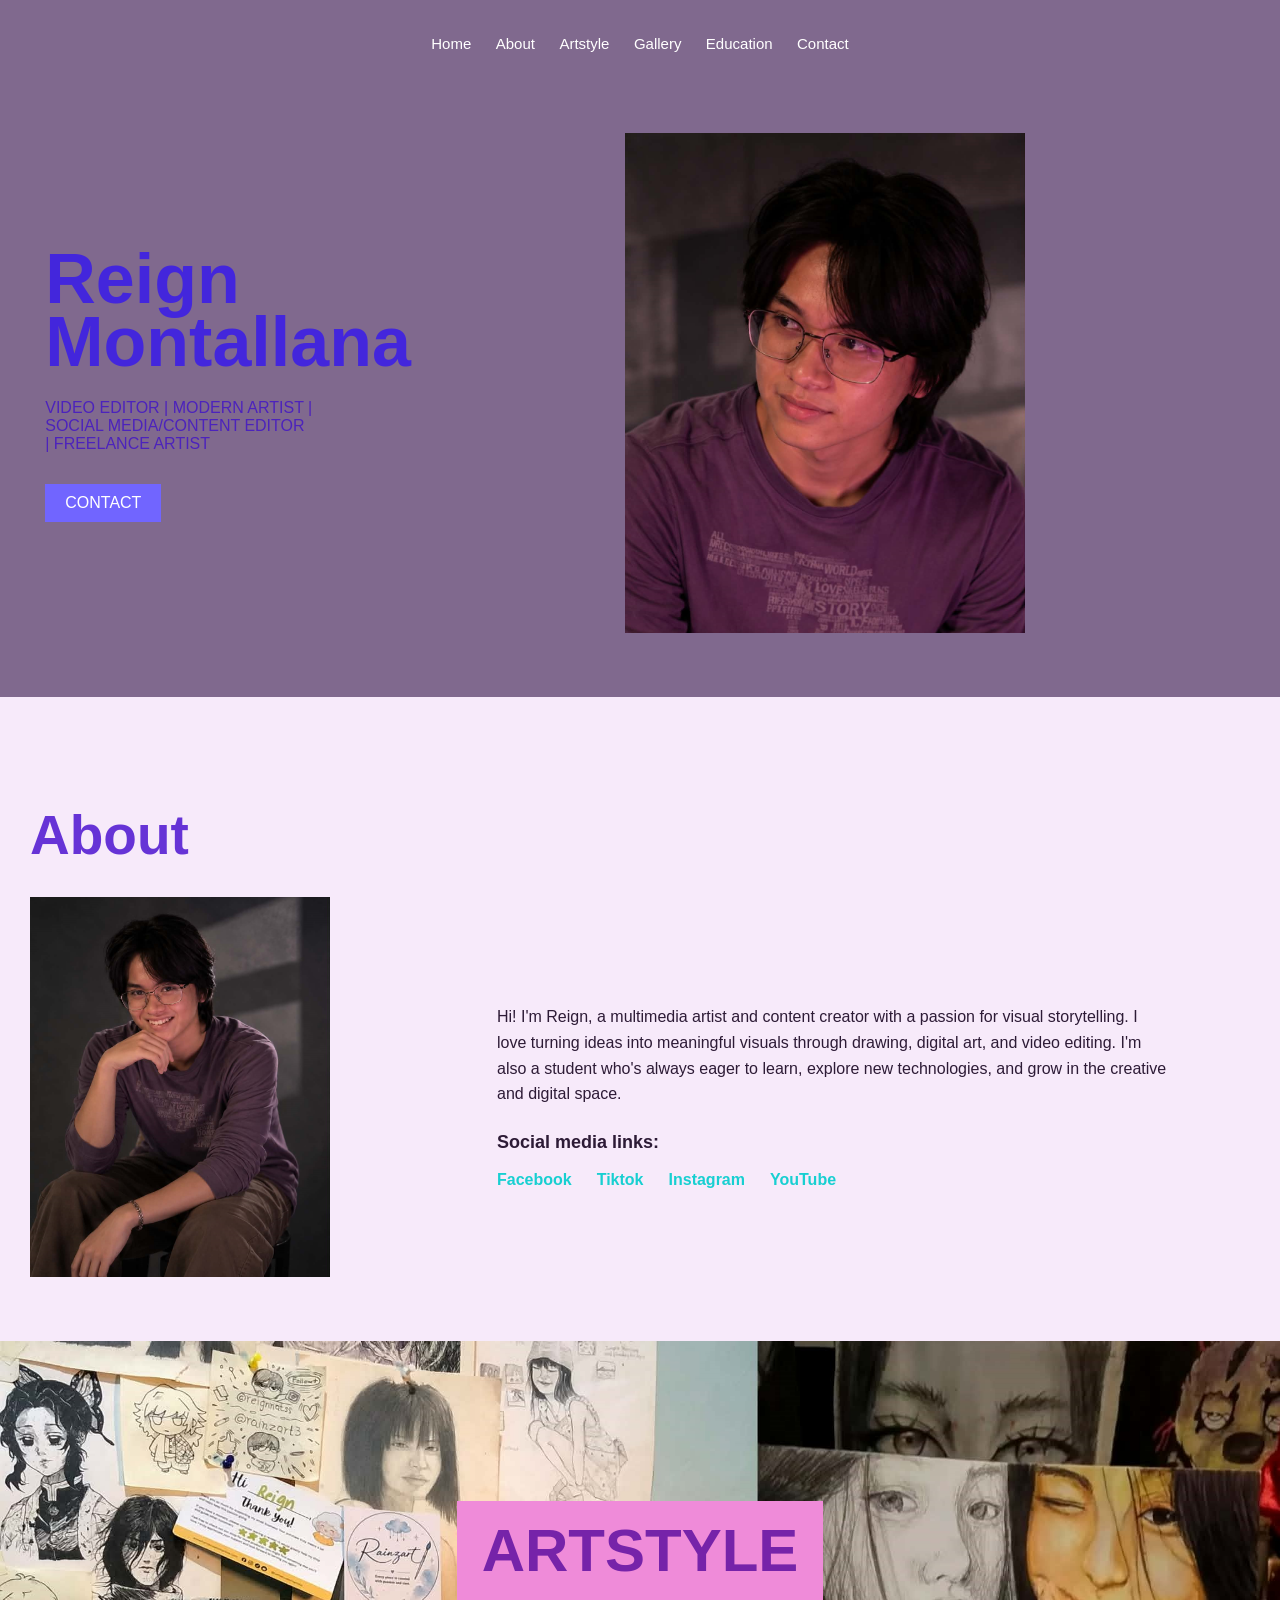
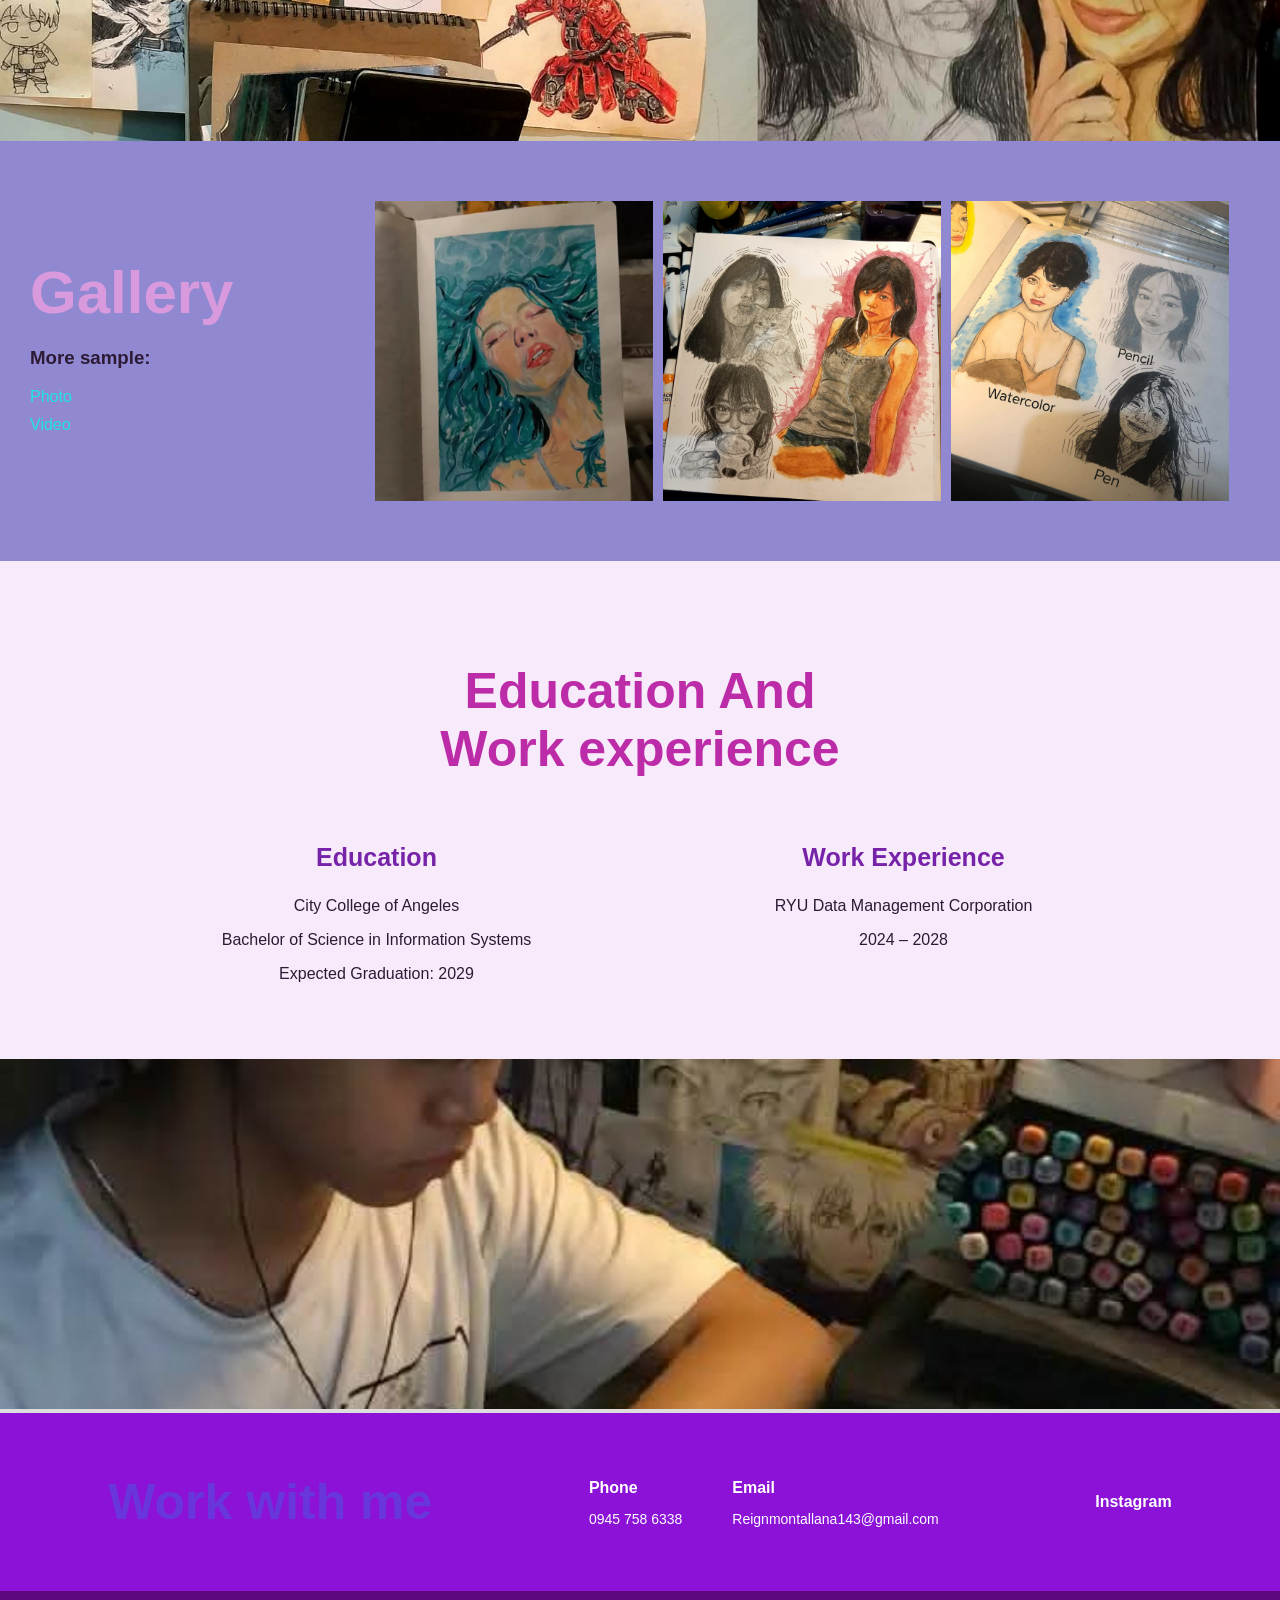
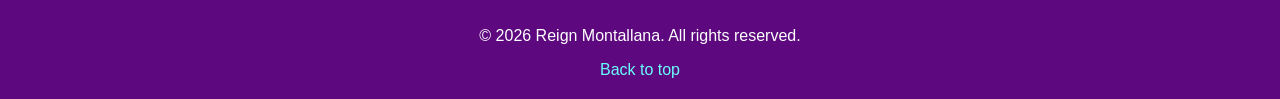
<file: reign_porfolio/index.html>
<!DOCTYPE html>
<html lang="en">

<head>
    <meta charset="UTF-8">
    <meta name="viewport" content="width=device-width, initial-scale=1.0">
    <title>Reign Montallana | Portfolio</title>
    <link rel="stylesheet" href="./css/style.css">
</head>
<body>
    <header class="site-header" id="home">
        <div class="nav-container">
            <a href="index.html" class="logo">
            </a>
            <nav class="main-nav">
                <a href="#home">Home</a>
                <a href="#about">About</a>
                <a href="#artstyle">Artstyle</a>
                <a href="#gallery">Gallery</a>
                <a href="#education">Education</a>
                <a href="#contact">Contact</a>
            </nav>
        </div>
    </header>
    <main>
        <section class="hero-section">
            <div class="hero-content">
                <div class="hero-text">
                    <h1>
                        Reign<br>
                        Montallana
                    </h1>
                    <p class="hero-subtitle">
                        VIDEO EDITOR | MODERN ARTIST |<br>
                        SOCIAL MEDIA/CONTENT EDITOR<br>
                        | FREELANCE ARTIST
                    </p>
                    <a href="#contact" class="hero-button">
                        CONTACT
                    </a>
                </div>
                <div class="hero-image">

                    <img
                        src="assets/Hero.png"
                        alt="Reign Montallana">
                </div>
            </div>
        </section>
        <section class="about-section" id="about">
            <div class="section-container">
                <h2>About</h2>
                <div class="about-content">
                    <div class="about-image">
                        <img
                            src="assets/About me.png"
                            alt="Reign Montallana">
                    </div>
                    <div class="about-text">
                        <p>
                            Hi! I'm Reign, a multimedia artist and content
                            creator with a passion for visual storytelling.
                            I love turning ideas into meaningful visuals
                            through drawing, digital art, and video editing.
                            I'm also a student who's always eager to learn,
                            explore new technologies, and grow in the creative
                            and digital space.
                        </p>
                        <div class="social-links">
                            <h3>Social media links:</h3>
                            <div class="social-grid">
                                <a href="https://www.facebook.com/jaja.may.14"
                                   target="_blank">
                                    Facebook
                                </a>
                                <a href="https://www.tiktok.com/@rainzart3"
                                   target="_blank">
                                    Tiktok
                                </a>
                                <a href="https://www.instagram.com/reignnatss"
                                   target="_blank">
                                    Instagram
                                </a>
                                <a href="https://youtube.com/@rainzart3"
                                   target="_blank">
                                    YouTube
                                </a>
                            </div>
                        </div>
                    </div>
                </div>
            </div>

        </section>
        <section class="artstyle-section" id="artstyle">
            <div class="artstyle-image">
                <img
                    src="assets/Photography.jpg"
                    alt="Reign's artwork">
            </div>
            <div class="artstyle-title">
                <h2>ARTSTYLE</h2>
            </div>
        </section>
        <section class="gallery-section" id="gallery">
            <div class="gallery-container">
                <div class="gallery-intro">
                    <h2>Gallery</h2>
                    <h3>More sample:</h3>
                    <a href="art.html#photo-gallery">
                        Photo
                    </a>
                    <a href="video.html#video-gallery">
                        Video
                    </a>
                </div>
                <div class="gallery-images">
                    <a href="art.html#photo-gallery"
                       class="gallery-image">
                        <img
                            src="assets/Painting.jpg"
                            alt="Painting artwork">
                    </a>
                    <a href="art.html#photo-gallery"
                       class="gallery-image">
                        <img
                            src="assets/Traditional drawing.jpg"
                            alt="Traditional drawing artwork">
                    </a>
                    <a href="art.html#photo-gallery"
                       class="gallery-image">
                        <img
                            src="assets/art style.png"
                            alt="Photography artwork">
                    </a>
                </div>
            </div>
        </section>
        <section class="education-section" id="education">
            <div class="section-container">
                <h2>
                    Education And<br>
                    Work experience
                </h2>
                <div class="education-grid">
                    <div class="education-item">
                        <h3>Education</h3>
                        <p>
                            City College of Angeles
                        </p>
                        <p>
                            Bachelor of Science in Information Systems
                        </p>
                        <p>
                            Expected Graduation: 2029
                        </p>
                    </div>
                    <div class="education-item">
                        <h3>Work Experience</h3>
                        <p>
                            RYU Data Management Corporation
                        </p>
                        <p>
                            2024 – 2028
                        </p>
                    </div>
                </div>
            </div>
        </section>
        <section class="contact-image-section">
            <img
                src="assets/Creative work.jpg"
                alt="Creative work">
        </section>
        <section class="contact-section" id="contact">
            <div class="contact-container">
                <div class="contact-title">
                    <h2>Work with me</h2>
                </div>
                <div class="contact-details">
                    <div>
                        <h3>Phone</h3>
                        <p>0945 758 6338</p>
                    </div>
                    <div>
                        <h3>Email</h3>
                        <p>Reignmontallana143@gmail.com</p>
                    </div>
                </div>
                <a
                    href="https://www.instagram.com/reignnatss"
                    target="_blank" class="instagram-link">
                    Instagram
                </a>
            </div>
        </section>
    </main>
    <footer class="site-footer">
        <p>
            © 2026 Reign Montallana. All rights reserved.
        </p>
        <a href="#home">
            Back to top
        </a>
    </footer>
    <script src="js/script.js"></script>
</body>
</html>
</file>
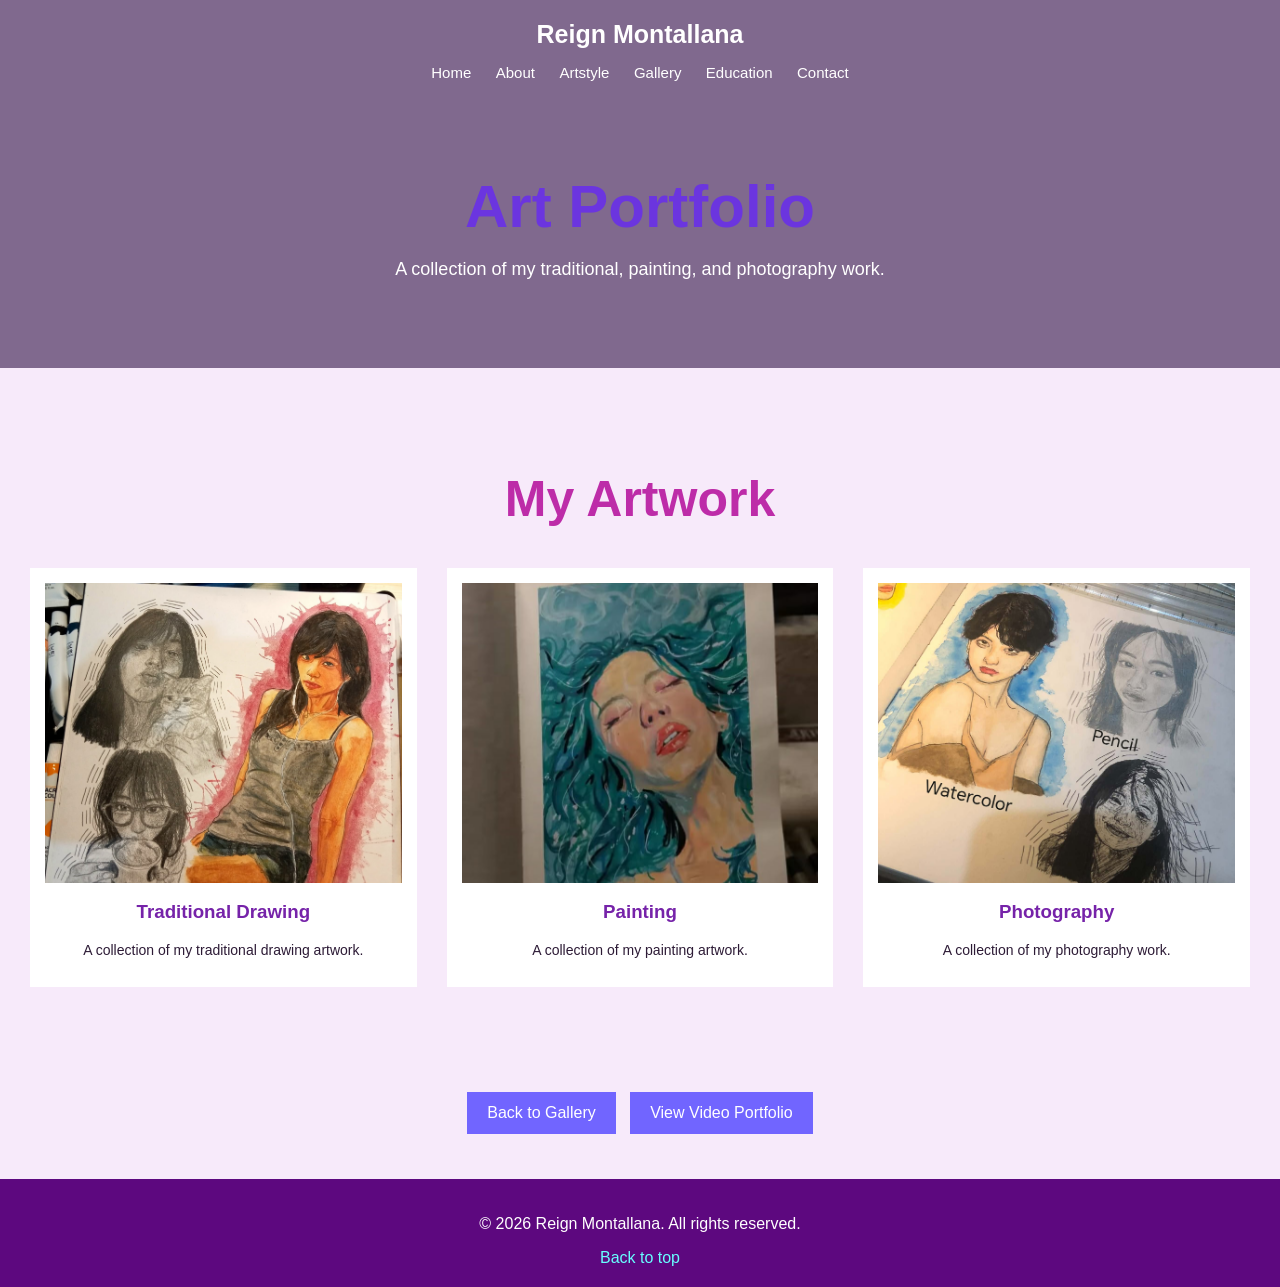
<file: reign_porfolio/art.html>
<!DOCTYPE html>
<html lang="en">
<head>
    <meta charset="UTF-8">
    <meta name="viewport" content="width=device-width, initial-scale=1.0">
    <title>Reign Montallana | Art Portfolio</title>
    <link rel="stylesheet" href="./css/style.css">
</head>
<body>
    <header class="site-header" id="home">
        <div class="nav-container">
            <a href="index.html" class="logo">
                Reign Montallana
            </a>
            <nav class="main-nav">
                <a href="index.html#home">Home</a>
                <a href="index.html#about">About</a>
                <a href="index.html#artstyle">Artstyle</a>
                <a href="#photo-gallery">Gallery</a>
                <a href="index.html#education">Education</a>
                <a href="index.html#contact">Contact</a>
            </nav>

        </div>
    </header>
    <main>
        <section class="subpage-hero">
            <h1>Art Portfolio</h1>
            <p>
                A collection of my traditional, painting, and photography work.
            </p>
        </section>
        <section class="art-gallery-section" id="photo-gallery">
            <div class="section-container">
                <h2>My Artwork</h2>
                <div class="art-grid">
                    <article class="art-card">
                        <div class="art-card-image">
                            <img                                src="assets/Traditional drawing.jpg"
                                alt="Traditional Drawing Artwork">
                        </div>
                        <h3>Traditional Drawing</h3>
                        <p>
                            A collection of my traditional drawing artwork.
                        </p>
                    </article>
                    <article class="art-card">
                        <div class="art-card-image">
                            <img
                                src="assets/Painting.jpg"
                                alt="Painting Artwork">
                        </div>
                        <h3>Painting</h3>
                        <p>
                            A collection of my painting artwork.
                        </p>
                    </article>


                    <article class="art-card">
                        <div class="art-card-image">
                            <img src="assets/art style.png"
                                alt="Photography Artwork">
                        </div>
                        <h3>Photography</h3>
                        <p>
                            A collection of my photography work.
                        </p>
                    </article>
                </div>
            </div>
        </section>
        <section class="subpage-navigation">
            <a href="index.html#gallery">
                Back to Gallery
            </a>
            <a href="video.html#video-gallery">
                View Video Portfolio
            </a>
        </section>
    </main>
    <footer class="site-footer">
        <p>
            © 2026 Reign Montallana. All rights reserved.
        </p>
        <a href="#home">
            Back to top
        </a>
    </footer>
    <script src="js/script.js"></script>
</body>
</html>
</file>
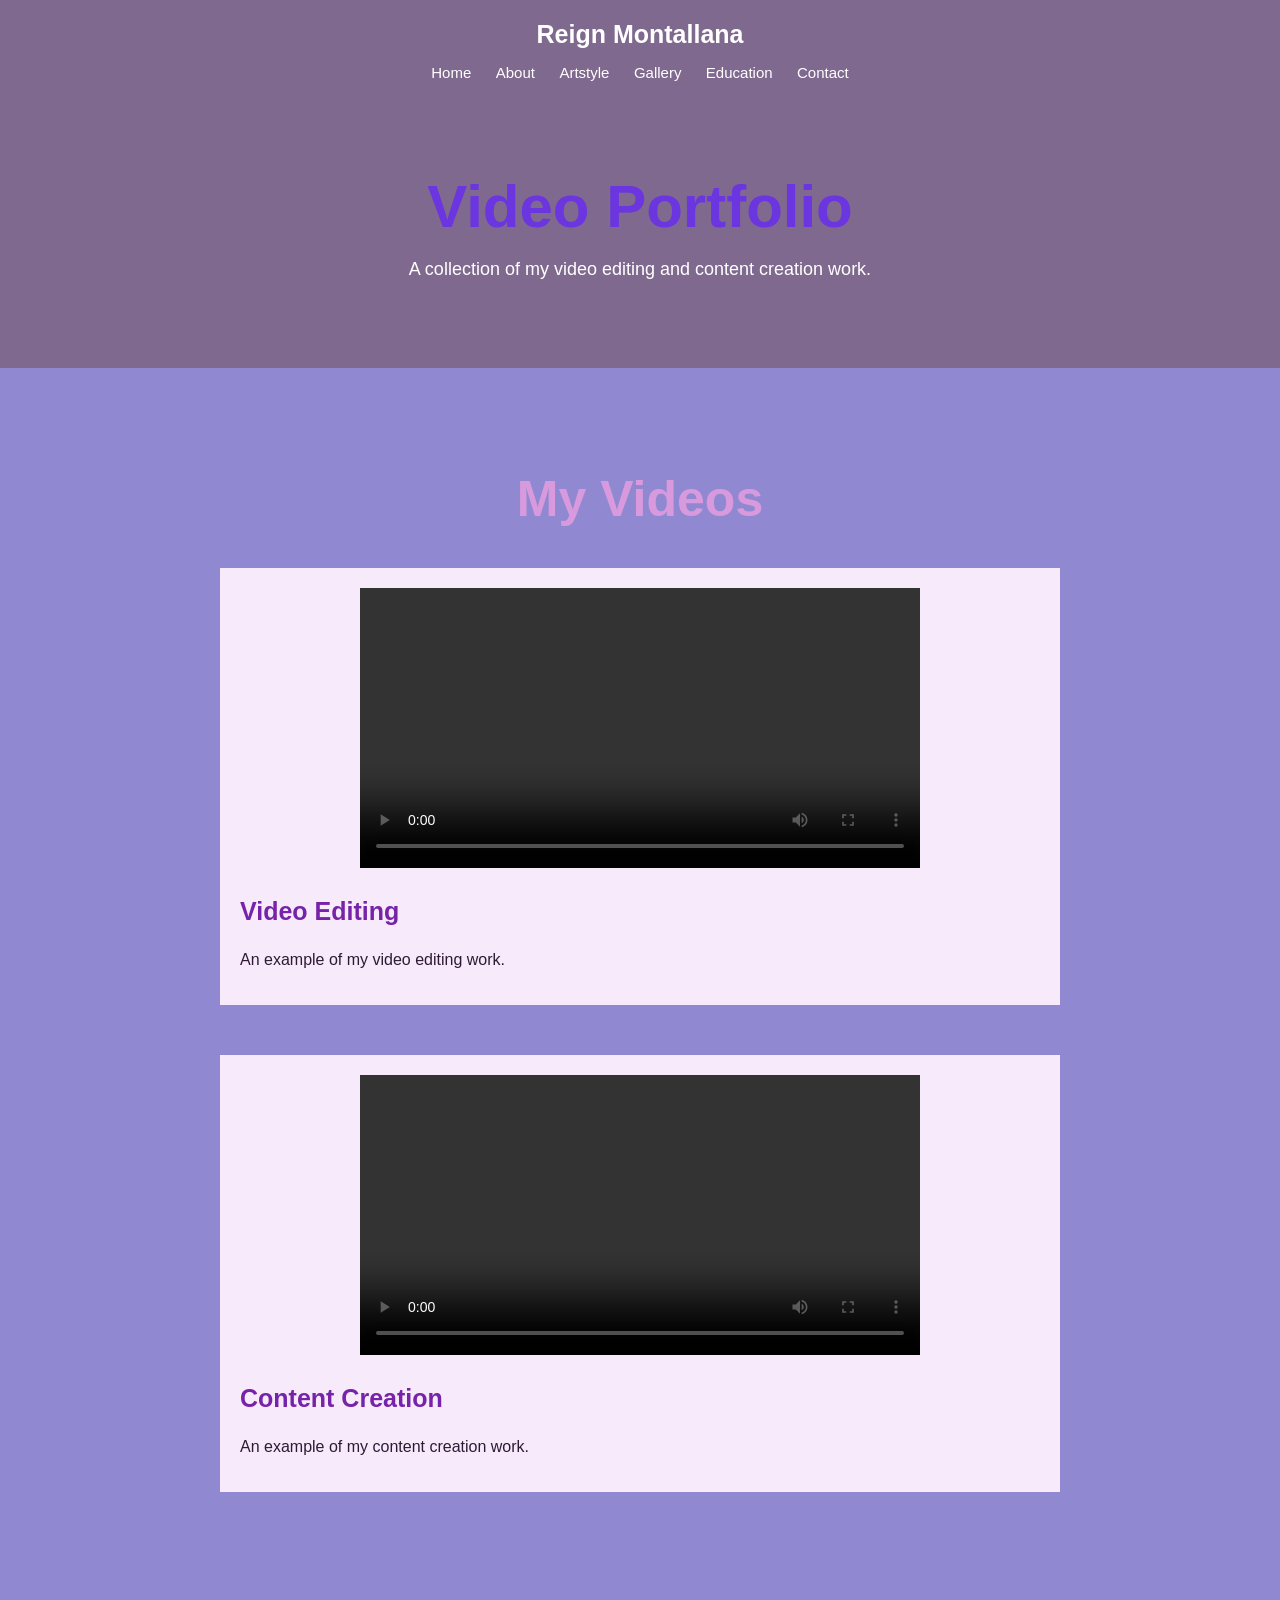
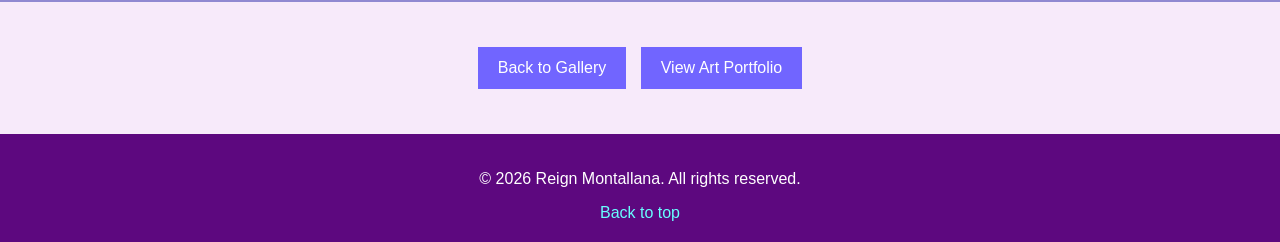
<file: reign_porfolio/video.html>
<!DOCTYPE html>
<html lang="en">
<head>
    <meta charset="UTF-8">
    <meta name="viewport" content="width=device-width, initial-scale=1.0">
    <title>Reign Montallana | Video Portfolio</title>
    <link rel="stylesheet" href="./css/style.css">
</head>
<body>
    <header class="site-header" id="home">
        <div class="nav-container">
            <a href="index.html" class="logo">
                Reign Montallana
            </a>
            <nav class="main-nav">
                <a href="index.html#home">Home</a>
                <a href="index.html#about">About</a>
                <a href="index.html#artstyle">Artstyle</a>
                <a href="index.html#gallery">Gallery</a>
                <a href="index.html#education">Education</a>
                <a href="index.html#contact">Contact</a>
            </nav>
        </div>
    </header>
    <main>
        <section class="subpage-hero">
            <h1>Video Portfolio</h1>
            <p>
                A collection of my video editing and content creation work.
            </p>
        </section>
        <section class="video-gallery-section" id="video-gallery">
            <div class="section-container">
                <h2>My Videos</h2>
                <article class="video-card">
                    <div class="video-wrapper">
                        <video controls>
                            <source
                                src="assets/Video editing.mp4"
                                type="video/mp4">
                            Your browser does not support the video element.
                        </video>
                    </div>
                    <div class="video-description">
                        <h3>Video Editing</h3>
                        <p>
                            An example of my video editing work.
                        </p>
                    </div>
                </article>
                <article class="video-card">
                    <div class="video-wrapper">
                        <video controls>
                            <source
                                src="assets/Content creation.mp4"
                                type="video/mp4">
                            Your browser does not support the video element.
                        </video>
                    </div>
                    <div class="video-description">
                        <h3>Content Creation</h3>
                        <p>
                            An example of my content creation work.
                        </p>
                    </div>
                </article>
            </div>
        </section>
        <section class="subpage-navigation">
            <a href="index.html#gallery">
                Back to Gallery
            </a>
            <a href="art.html#photo-gallery">
                View Art Portfolio


            </a>
        </section>
    </main>
    <footer class="site-footer">
        <p>
            © 2026 Reign Montallana. All rights reserved.
        </p>
        <a href="#home">
            Back to top
        </a>
    </footer>
    <script src="js/script.js"></script>
</body>
</html>
</file>
<file: reign_porfolio/css/style.css>
body {
    margin: 0;
    font-family: Arial, sans-serif;
    color: #2d1b36;
    background-color: #f7eafa;
}
html {
    scroll-behavior: smooth;
}
img {
    max-width: 100%;
}
.site-header {
    background-color: #80698e;
    padding: 20px;
}
.nav-container {
    text-align: center;
}
.logo {
    color: white;
    font-size: 25px;
    font-weight: bold;
    text-decoration: none;
}
.main-nav {
    margin-top: 15px;
}
.main-nav a {
    color: white;
    text-decoration: none;
    margin: 0 10px;
    font-size: 15px;
}
.main-nav a:hover {
    color: #68ffff;
}
.hero-section {
    background-color: #80698e;
    padding: 60px 30px;
}
.hero-content {
    display: flex;
    align-items: center;
    justify-content: space-around;
}
.hero-text {
    width: 45%;
}
.hero-text h1 {
    color: #4326dc;
    font-size: 70px;
    line-height: 0.9;
    margin: 0;
}
.hero-subtitle {
    color: #4c23bc;
    font-size: 16px;
    margin-top: 25px;
}
.hero-button {
    display: inline-block;
    background-color: #7165ff;
    color: white;
    text-decoration: none;
    padding: 10px 20px;
    margin-top: 15px;
}
.hero-button:hover {
    background-color: #5a48e8;
}
.hero-image {
    width: 50%;
}
.hero-image img {
    width: 400px;
    height: 500px;
    object-fit: cover;
}
.about-section {
    background-color: #f7eafa;
    padding: 60px 30px;
}
.about-section h2 {
    color: #6633d6;
    font-size: 55px;
    margin-bottom: 30px;
}
.about-content {
    display: flex;
    align-items: center;
    gap: 40px;
}
.about-image {
    width: 35%;
}
.about-image img {
    width: 300px;
    height: 380px;
    object-fit: cover;
}
.about-text {
    width: 55%;
}
.about-text p {
    font-size: 16px;
    line-height: 1.6;
}
.social-links {
    margin-top: 25px;
}
.social-links h3 {
    font-size: 18px;
}
.social-grid {
    display: flex;
    gap: 25px;
    flex-wrap: wrap;
}
.social-grid a {
    color: #18cfd1;
    text-decoration: none;
    font-weight: bold;
}
.social-grid a:hover {
    color: #8c27b8;
}
.artstyle-section {
    background-color: #ead9c7;
    height: 400px;
    position: relative;
    text-align: center;
}
.artstyle-image {
    width: 100%;
    height: 100%;
}
.artstyle-image img {
    width: 100%;
    height: 100%;
    object-fit: cover;
}
.artstyle-title {
    position: absolute;
    top: 40%;
    left: 0;
    right: 0;
}
.artstyle-title h2 {
    display: inline-block;
    background-color: #ef8bd9;
    color: #7623a9;
    padding: 15px 25px;
    font-size: 60px;
    margin: 0;
}
.gallery-section {
    background-color: #9089d1;
    padding: 60px 30px;
}
.gallery-container {
    display: flex;
    align-items: center;
    gap: 40px;
}
.gallery-intro {
    width: 25%;
}
.gallery-intro h2 {
    color: #d89add;
    font-size: 60px;
    margin: 0 0 20px 0;
}
.gallery-intro h3 {
    color: #2d1b36;
}
.gallery-intro a {
    display: block;
    color: #20e4e4;
    text-decoration: none;
    margin: 10px 0;
}
.gallery-images {
    width: 70%;
    display: flex;
    gap: 10px;
}
.gallery-image {
    width: 33%;
    height: 300px;
    overflow: hidden;
}
.gallery-image img {
    width: 100%;
    height: 100%;
    object-fit: cover;
}
.gallery-image:hover img {
    opacity: 0.8;
}
.education-section {
    background-color: #f7eafa;
    padding: 60px 30px;
}
.education-section h2 {
    color: #bd2ca8;
    font-size: 50px;
    text-align: center;
    margin-bottom: 40px;
}
.education-grid {
    display: flex;
    justify-content: center;
    gap: 100px;
}
.education-item {
    width: 35%;
    text-align: center;
}
.education-item h3 {
    color: #7623a9;
    font-size: 25px;
}
.education-item p {
    font-size: 16px;
}
.contact-image-section {
    background-color: #ddd;
    text-align: center;
}
.contact-image-section img {
    width: 100%;
    height: 350px;
    object-fit: cover;
}
.contact-section {
    background-color: #8b12d6;
    color: white;
    padding: 50px 30px;
}
.contact-container {
    display: flex;
    justify-content: space-around;
    align-items: center;
}
.contact-title h2 {
    color: #6936dc;
    font-size: 50px;
    margin: 0;
}
.contact-details {
    display: flex;
    gap: 50px;
}
.contact-details h3 {
    font-size: 16px;
    margin-bottom: 5px;
}
.contact-details p {
    font-size: 14px;
}
.instagram-link {
    color: white;
    text-decoration: none;
    font-weight: bold;
}
.instagram-link:hover {
    color: #68ffff;
}
.site-footer {
    background-color: #5d087f;
    color: white;
    padding: 20px;
    text-align: center;
}
.site-footer a {
    color: #68ffff;
    text-decoration: none;
}
.subpage-hero {
    background-color: #80698e;
    color: white;
    text-align: center;
    padding: 70px 20px;
}
.subpage-hero h1 {
    color: #6b35df;
    font-size: 60px;
    margin: 0 0 15px 0;
}
.subpage-hero p {
    font-size: 18px;
}
.art-gallery-section {
    background-color: #f7eafa;
    padding: 60px 30px;
}
.art-gallery-section h2 {
    color: #bd2ca8;
    font-size: 50px;
    text-align: center;
    margin-bottom: 40px;
}
.art-grid {
    display: flex;
    justify-content: center;
    gap: 30px;
}
.art-card {
    background-color: white;
    width: 30%;
    padding: 15px;
    text-align: center;
}
.art-card-image {
    width: 100%;
    height: 300px;
}
.art-card-image img {
    width: 100%;
    height: 100%;
    object-fit: cover;
}
.art-card h3 {
    color: #7623a9;
}
.art-card p {
    font-size: 14px;
}
.video-gallery-section {
    background-color: #9089d1;
    padding: 60px 30px;
}
.video-gallery-section h2 {
    color: #d89add;
    font-size: 50px;
    text-align: center;
    margin-bottom: 40px;
}
.video-card {
    background-color: #f7eafa;
    width: 80%;
    max-width: 800px;
    margin: 0 auto 50px auto;
    padding: 20px;
}
.video-wrapper {
    text-align: center;
}
.video-wrapper video {
    width: 70%;
    max-width: 650px;
    height: auto;
}
.video-description h3 {
    color: #7623a9;
    font-size: 25px;
}
.video-description p {
    font-size: 16px;
}
.subpage-navigation {
    background-color: #f7eafa;
    text-align: center;
    padding: 40px;
}
.subpage-navigation a {
    display: inline-block;
    background-color: #7165ff;
    color: white;
    text-decoration: none;
    padding: 12px 20px;
    margin: 5px;
}
.subpage-navigation a:hover {
    background-color: #5a48e8;
}
@media screen and (max-width: 700px) {

    .hero-content {
        display: block;
        text-align: center;
    }
    .hero-text {
        width: 100%;
    }
    .hero-text h1 {
        font-size: 50px;
    }
    .hero-image {
        width: 100%;
        margin-top: 30px;
    }
    .hero-image img {
        width: 300px;
        height: 300px;
        margin: auto;
    }
    .about-content {
        display: block;
    }
    .about-image {
        width: 100%;
        text-align: center;
    }
    .about-text {
        width: 100%;
        margin-top: 30px;
    }
    .gallery-container {
        display: block;
    }
    .gallery-intro {
        width: 100%;
        text-align: center;
        margin-bottom: 30px;
    }
    .gallery-images {
        width: 100%;
    }
    .education-grid {
        display: block;
    }
    .education-item {
        width: 100%;
        margin-bottom: 30px;
    }
    .contact-container {
        display: block;
        text-align: center;
    }
    .contact-details {
        display: block;
        margin: 30px 0;
    }
    .art-grid {
        display: block;
    }
    .art-card {
        width: 90%;
        margin: 20px auto;
    }
    .video-card {
        width: 90%;
    }
    .video-wrapper video {
        width: 100%;
    }
    .main-nav a {
        display: inline-block;
        margin: 5px;
    }
}
</file>
